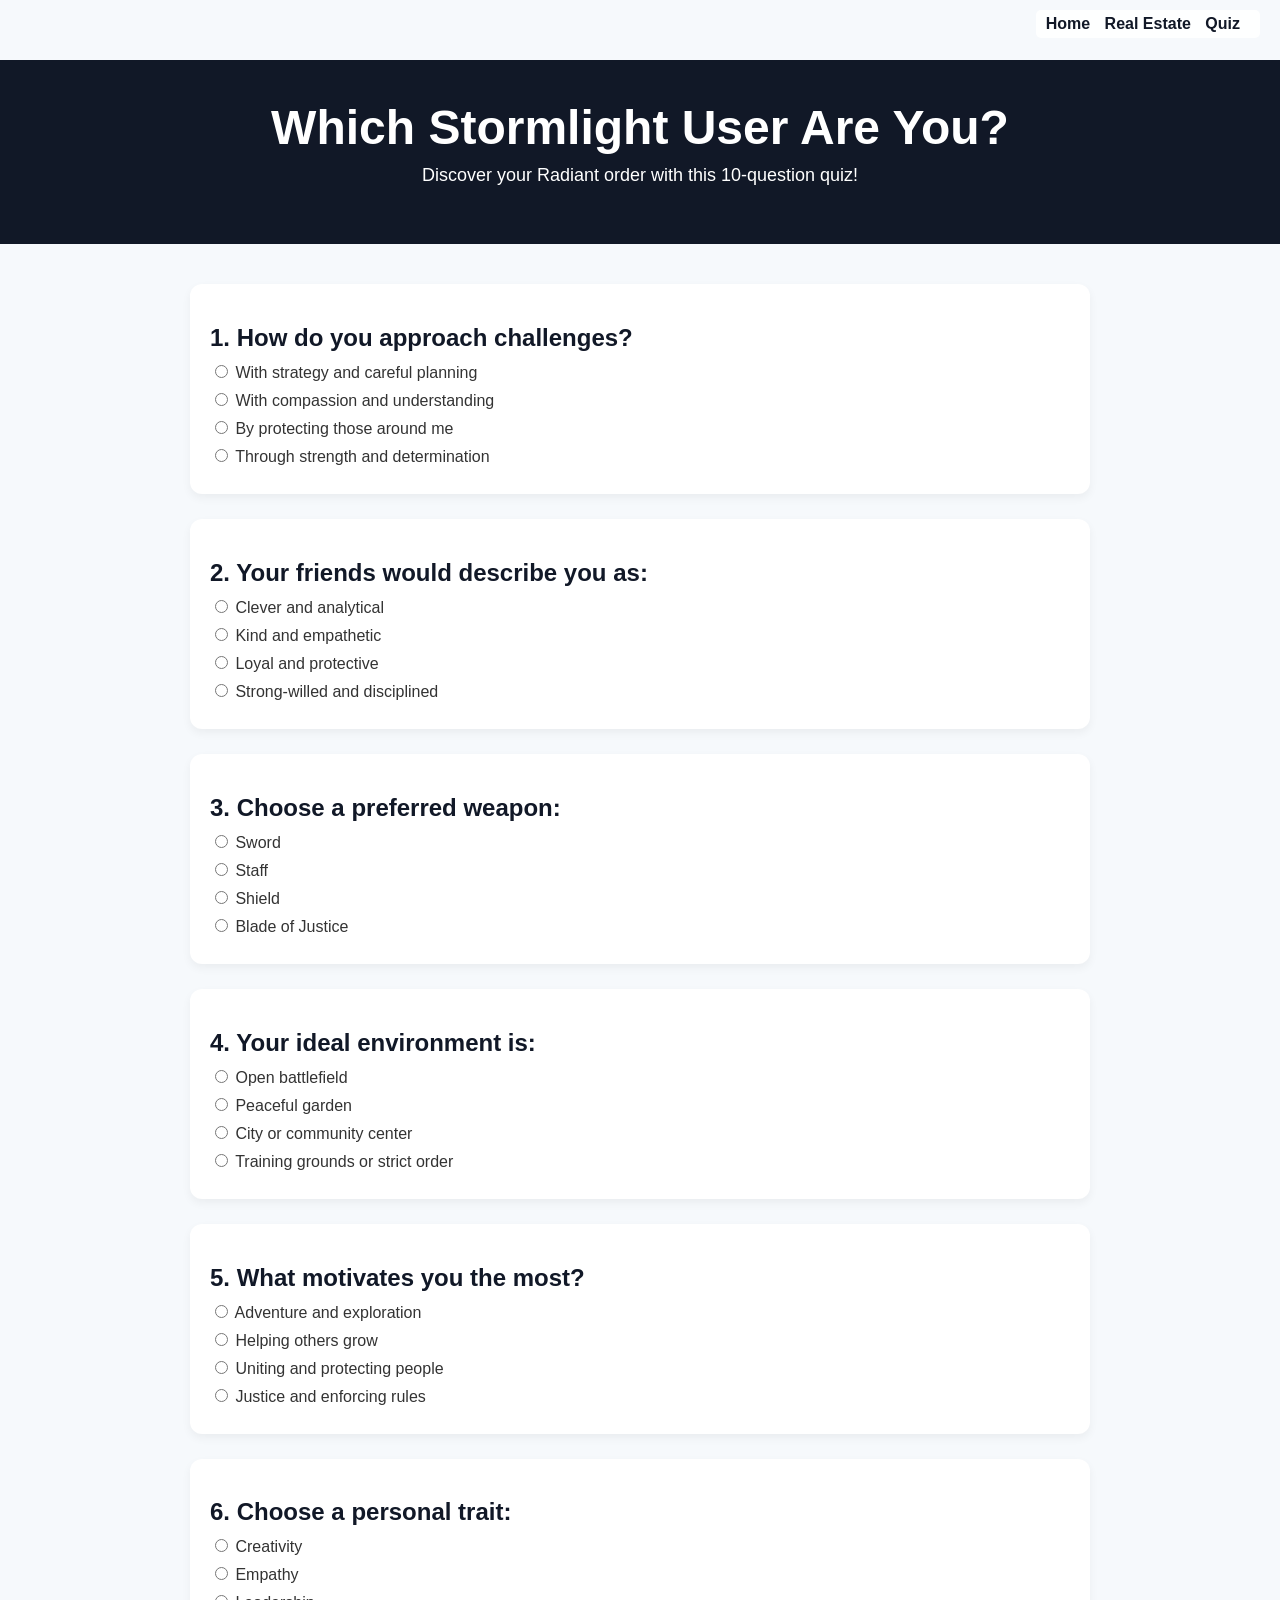
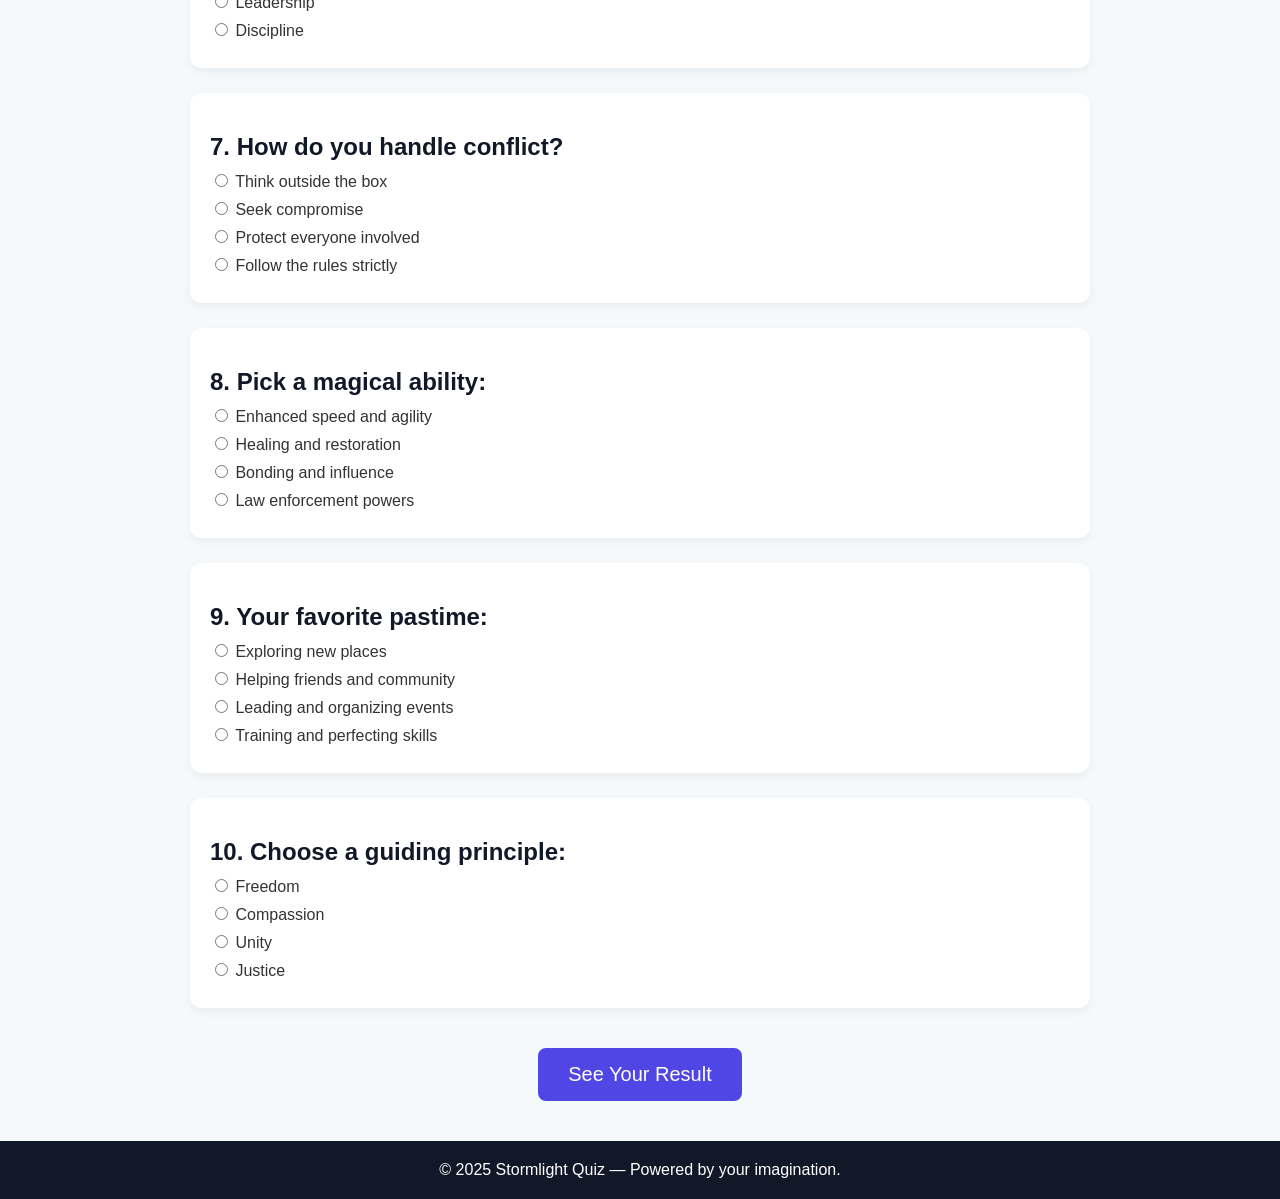
<file: html/ai.html>
<!DOCTYPE html>
<html lang="en">
<head>
    <meta charset="UTF-8">
    <meta name="viewport" content="width=device-width, initial-scale=1.0">
    <title>Stormlight User Quiz</title>
    <style>
        body {
            margin: 0;
            font-family: Arial, sans-serif;
            background: #f6f9fc;
            color: #333;
        }

        /* Navbar styles */
        nav {
            position: fixed;
            top: 10px;
            right: 20px;
            font-weight: bold;
            background: rgba(255,255,255,0.9);
            padding: 5px 10px;
            border-radius: 5px;
            z-index: 1000;
        }

        nav a {
            margin-right: 10px;
            text-decoration: none;
            color: #111827;
        }

        nav a:hover {
            text-decoration: underline;
        }

        header {
            background: #111827;
            color: white;
            padding: 40px;
            text-align: center;
            margin-top: 60px; /* Push content below navbar */
        }

        header h1 {
            font-size: 48px;
            margin: 0;
        }

        header p {
            font-size: 18px;
            margin-top: 10px;
        }

        .container {
            width: 85%;
            max-width: 900px;
            margin: 40px auto;
        }

        .quiz-question {
            background: white;
            padding: 20px;
            border-radius: 12px;
            box-shadow: 0 4px 10px rgba(0,0,0,0.05);
            margin-bottom: 25px;
        }

        .quiz-question h2 {
            color: #111827;
            margin-bottom: 10px;
        }

        label {
            display: block;
            margin: 8px 0;
            cursor: pointer;
        }

        .submit-btn {
            display: block;
            width: fit-content;
            margin: 40px auto;
            padding: 15px 30px;
            background: #4f46e5;
            color: white;
            font-size: 20px;
            border-radius: 8px;
            border: none;
            cursor: pointer;
        }

        .result {
            text-align: center;
            margin-top: 30px;
            font-size: 24px;
            font-weight: bold;
        }

        .footer {
            background: #111827;
            color: white;
            padding: 20px;
            text-align: center;
            margin-top: 40px;
        }
    </style>
</head>
<body>
    <!-- Navbar -->
    <nav>
        <a href="../index.html">Home</a>
        <a class="nav-link py-3 px-0 px-lg-3 rounded" href="scratch.html">Real Estate</a>
        <a href="ai.html">Quiz</a>
    </nav>

    <!-- HEADER -->
    <header>
        <h1>Which Stormlight User Are You?</h1>
        <p>Discover your Radiant order with this 10-question quiz!</p>
    </header>

    <div class="container" id="quiz-container">
        <!-- Quiz questions will go here -->
    </div>

    <button class="submit-btn" onclick="calculateResult()">See Your Result</button>
    <div class="result" id="result"></div>

    <div class="footer">
        © 2025 Stormlight Quiz — Powered by your imagination.
    </div>

    <script>
        const questions = [
            {
                question: "1. How do you approach challenges?",
                options: [
                    { text: "With strategy and careful planning", type: "Willshaper" },
                    { text: "With compassion and understanding", type: "Edgedancer" },
                    { text: "By protecting those around me", type: "Bondsmith" },
                    { text: "Through strength and determination", type: "Skybreaker" }
                ]
            },
            {
                question: "2. Your friends would describe you as:",
                options: [
                    { text: "Clever and analytical", type: "Truthwatcher" },
                    { text: "Kind and empathetic", type: "Edgedancer" },
                    { text: "Loyal and protective", type: "Bondsmith" },
                    { text: "Strong-willed and disciplined", type: "Skybreaker" }
                ]
            },
            {
                question: "3. Choose a preferred weapon:",
                options: [
                    { text: "Sword", type: "Willshaper" },
                    { text: "Staff", type: "Edgedancer" },
                    { text: "Shield", type: "Bondsmith" },
                    { text: "Blade of Justice", type: "Skybreaker" }
                ]
            },
            {
                question: "4. Your ideal environment is:",
                options: [
                    { text: "Open battlefield", type: "Willshaper" },
                    { text: "Peaceful garden", type: "Edgedancer" },
                    { text: "City or community center", type: "Bondsmith" },
                    { text: "Training grounds or strict order", type: "Skybreaker" }
                ]
            },
            {
                question: "5. What motivates you the most?",
                options: [
                    { text: "Adventure and exploration", type: "Willshaper" },
                    { text: "Helping others grow", type: "Edgedancer" },
                    { text: "Uniting and protecting people", type: "Bondsmith" },
                    { text: "Justice and enforcing rules", type: "Skybreaker" }
                ]
            },
            {
                question: "6. Choose a personal trait:",
                options: [
                    { text: "Creativity", type: "Willshaper" },
                    { text: "Empathy", type: "Edgedancer" },
                    { text: "Leadership", type: "Bondsmith" },
                    { text: "Discipline", type: "Skybreaker" }
                ]
            },
            {
                question: "7. How do you handle conflict?",
                options: [
                    { text: "Think outside the box", type: "Willshaper" },
                    { text: "Seek compromise", type: "Edgedancer" },
                    { text: "Protect everyone involved", type: "Bondsmith" },
                    { text: "Follow the rules strictly", type: "Skybreaker" }
                ]
            },
            {
                question: "8. Pick a magical ability:",
                options: [
                    { text: "Enhanced speed and agility", type: "Willshaper" },
                    { text: "Healing and restoration", type: "Edgedancer" },
                    { text: "Bonding and influence", type: "Bondsmith" },
                    { text: "Law enforcement powers", type: "Skybreaker" }
                ]
            },
            {
                question: "9. Your favorite pastime:",
                options: [
                    { text: "Exploring new places", type: "Willshaper" },
                    { text: "Helping friends and community", type: "Edgedancer" },
                    { text: "Leading and organizing events", type: "Bondsmith" },
                    { text: "Training and perfecting skills", type: "Skybreaker" }
                ]
            },
            {
                question: "10. Choose a guiding principle:",
                options: [
                    { text: "Freedom", type: "Willshaper" },
                    { text: "Compassion", type: "Edgedancer" },
                    { text: "Unity", type: "Bondsmith" },
                    { text: "Justice", type: "Skybreaker" }
                ]
            }
        ];

        const quizContainer = document.getElementById("quiz-container");

        // Generate quiz HTML
        questions.forEach((q, index) => {
            const div = document.createElement("div");
            div.classList.add("quiz-question");

            let optionsHtml = "";
            q.options.forEach((opt, i) => {
                optionsHtml += `<label><input type="radio" name="q${index}" value="${opt.type}"> ${opt.text}</label>`;
            });

            div.innerHTML = `<h2>${q.question}</h2>${optionsHtml}`;
            quizContainer.appendChild(div);
        });

        function calculateResult() {
            const answers = {};
            questions.forEach((q, i) => {
                const selected = document.querySelector(`input[name="q${i}"]:checked`);
                if (selected) {
                    const type = selected.value;
                    answers[type] = (answers[type] || 0) + 1;
                }
            });

            let highestScore = 0;
            let resultType = "";
            for (const type in answers) {
                if (answers[type] > highestScore) {
                    highestScore = answers[type];
                    resultType = type;
                }
            }

            const resultDiv = document.getElementById("result");
            if (resultType) {
                resultDiv.textContent = `You are a ${resultType}!`;
            } else {
                resultDiv.textContent = "Please answer all questions before submitting.";
            }
        }
    </script>
</body>
</html>
</file>
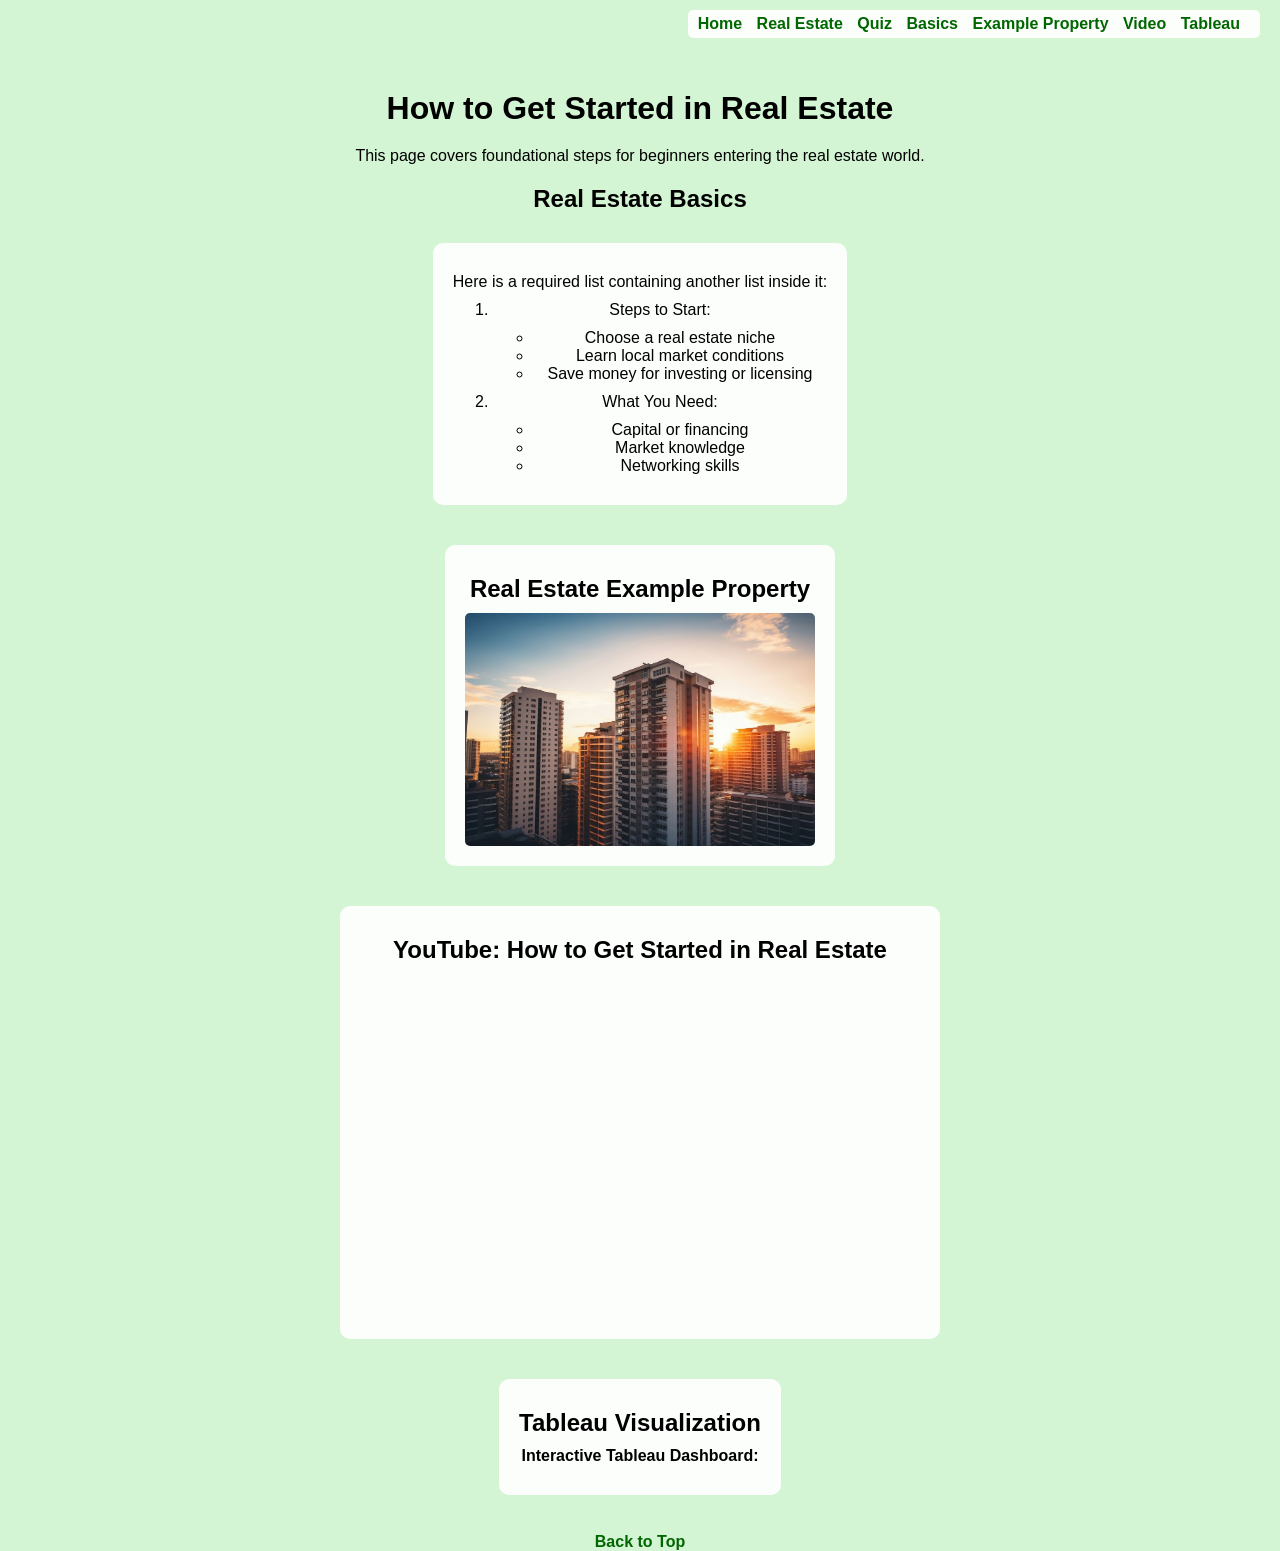
<file: html/scratch.html>
<!DOCTYPE html>
<html lang="en">
<head>
    <meta charset="UTF-8">
    <meta name="viewport" content="width=device-width, initial-scale=1.0">
    <title>Real Estate – Getting Started</title>

<link rel="stylesheet" href="../CSS/scratch.css">
</head>

<body class="scratch-bg" id="top">
<!-- Navbar -->

<nav>
    <a href="../index.html">Home</a>
    <a class="nav-link py-3 px-0 px-lg-3 rounded" href="scratch.html">Real Estate</a>
    <a href="ai.html">Quiz</a>
    <a href="#basics">Basics</a>
    <a href="#image-section">Example Property</a>
    <a href="#youtube-section">Video</a>
    <a href="#tableau-section">Tableau</a>
</nav>

<h1>How to Get Started in Real Estate</h1>
<p>This page covers foundational steps for beginners entering the real estate world.</p>

<!-- Anchor Section -->
<h2 id="basics">Real Estate Basics</h2>

<div class="section-box">
    <p>Here is a required list containing another list inside it:</p>
    <ol>
        <li>Steps to Start:
            <ul>
                <li>Choose a real estate niche</li>
                <li>Learn local market conditions</li>
                <li>Save money for investing or licensing</li>
            </ul>
        </li>
        <li>What You Need:
            <ul>
                <li>Capital or financing</li>
                <li>Market knowledge</li>
                <li>Networking skills</li>
            </ul>
        </li>
    </ol>
</div>

<!-- Image Section -->
<div class="section-box-2" id="image-section">
    <h2>Real Estate Example Property</h2>
    <img src="../assests/building.jpg" alt="Real estate house example" width="350">
</div>

<!-- YouTube Embed Section -->
<div class="section-box-3" id="youtube-section">
    <h2>YouTube: How to Get Started in Real Estate</h2>
    <iframe width="560" height="315"
            src="https://www.youtube.com/embed/O5cROx7Thyc?si=w76fEoynL8kBGbdE"
            title="Real Estate Video" frameborder="0"
            allow="accelerometer; autoplay; clipboard-write; encrypted-media; gyroscope; picture-in-picture; web-share"
            allowfullscreen>
    </iframe>
</div>

<!-- Tableau Embed Section -->
<div class="tableau-container" id="tableau-section">
    <h2>Tableau Visualization</h2>
    <p><strong>Interactive Tableau Dashboard:</strong></p>

    <div class='tableauPlaceholder' id='viz1764884056767'>
        <noscript>
            <a href='#'>
                <img alt=' '
                     src='https://public.tableau.com/static/images/Su/SupervisedRealEstateAcrosstheUnitedStatesREXUSInventoryBuilding/StatewiseOwnedLeasedhouseofyear2014/1.png' width="100%"
                     style='border: none;' />
            </a>
        </noscript>

        <object class='tableauViz' style='display:none;'>
            <param name='host_url' value='https%3A%2F%2Fpublic.tableau.com%2F' />
            <param name='embed_code_version' value='3' />
            <param name='site_root' value='' />
            <param name='name' value='SupervisedRealEstateAcrosstheUnitedStatesREXUSInventoryBuilding/StatewiseOwnedLeasedhouseofyear2014' />
            <param name='tabs' value='yes' />
            <param name='toolbar' value='yes' />
        </object>
    </div>
</div>

<script src="https://public.tableau.com/javascripts/api/viz_v1.js"></script>

<script>
    function fixTableauSize() {
        const iframes = document.querySelectorAll(".tableau-container iframe");
        if (iframes.length === 0) return;

        iframes.forEach(iframe => {
            iframe.style.width = "560px";
            iframe.style.height = "315px";
        });
    }

    window.addEventListener("load", () => {
        setTimeout(fixTableauSize, 1200); 
    });

    window.addEventListener("resize", fixTableauSize);

    function resizeViz() {
        const container = document.getElementById('viz1764884056767');
        const iframe = container.getElementsByTagName('iframe')[0];
        if (!iframe) return;

        const width = container.offsetWidth;
        iframe.style.width = width + "px";
        iframe.style.height = (width * 0.75) + "px";
    }

    window.addEventListener("load", () => setTimeout(resizeViz, 800));
    window.addEventListener("resize", resizeViz);
</script>

<br>
<a href="#top">Back to Top</a>

</body>
</html>
</file>
<file: CSS/scratch.css>
/* Light green background and center everything */
        body.scratch-bg {
            background-color: #d4f5d4;
            display: flex;
            flex-direction: column;
            align-items: center;
            justify-content: flex-start;
            padding-top: 80px; /* offset for fixed navbar */
            font-family: Arial, sans-serif;
            text-align: center;
            margin: 0;
        }

        h1, h2, p, ol, ul {
            max-width: 800px;
            margin: 10px auto;
        }

        .section-box, .section-box-2, .section-box-3 {
            background-color: rgba(255, 255, 255, 0.9);
            padding: 20px;
            margin: 20px auto;
            border-radius: 10px;
            max-width: 850px;
        }

        img {
            display: block;
            margin: 0 auto;
            max-width: 100%;
            height: auto;
            border-radius: 5px;
        }

        iframe {
            display: block;
            margin: 20px auto;
            max-width: 100%;
        }

        a {
            color: #006600;
            font-weight: bold;
            text-decoration: none;
        }

        a:hover {
            text-decoration: underline;
        }

        /* Fixed navbar styling */
        nav {
            position: fixed;
            top: 10px;
            right: 20px;
            font-weight: bold;
            background: rgba(255,255,255,0.9);
            padding: 5px 10px;
            border-radius: 5px;
            z-index: 1000;
        }

        nav a {
            margin-right: 10px;
        }

        /* Tableau container */
        .tableau-container {
            max-width: 1000px;
            margin: 20px auto;
            background: rgba(255,255,255,0.9);
            padding: 20px;
            border-radius: 10px;
        }
</file>
